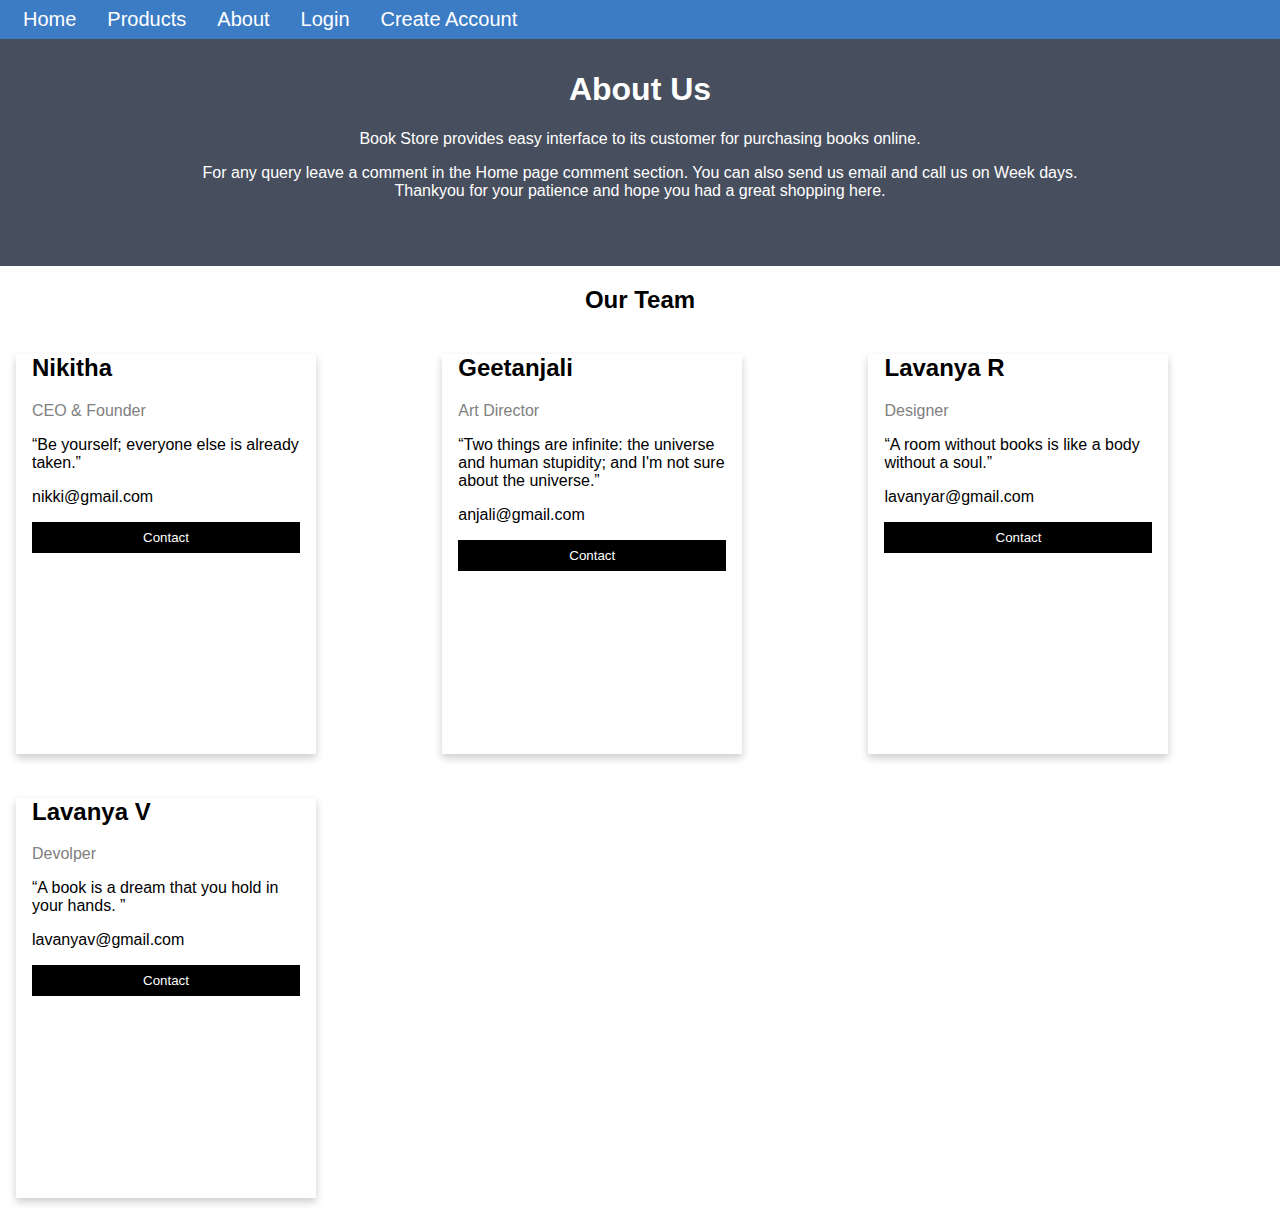
<file: BookStore/About.html>
<!DOCTYPE html>
<html>
<head>
<meta name="viewport" content="width=device-width, initial-scale=1">
<style>
body {
  font-family: Arial, Helvetica, sans-serif;
  margin: 0;
}

.navbar{
  display: flex;
  background-color:rgb(60, 124, 197);
  position: fixed;
  top:0;
  width: 100%;
  font-size: 20px;
}

.nav-right{
  text-align: right;
  float:right;
}

.nav-right li {
    display: inline;
    float: left;
    padding-left: 15px;
  }

  .nav-right li a {
    display: block;
    padding: 8px;
    text-decoration: none;
    color:white;
  }

  .nav-right  li ul {
    list-style-type: none;
    margin: 0;
    padding: 0;
    overflow: hidden;
    background-color: #333;
  }

  .nav-right li a:hover {
    background-color: rgb(31, 199, 106);
  }

  .nav-right .active {
    background-color: #04AA6D;
  }


html {
  box-sizing: border-box;
}

*, *:before, *:after {
  box-sizing: inherit;
}

.column {
  float: left;
  width: 33.3%;
  margin-bottom: 16px;
  padding: 0 8px;
}

.card {
  box-shadow: 0 4px 8px 0 rgba(0, 0, 0, 0.2);
  margin: 8px;
  width: 300px;
  height: 400px;
}

.about-section {
  padding: 50px;
  text-align: center;
  background-color: #474e5d;
  color: white;
}

.container {
  padding: 0 16px;
}

.container::after, .row::after {
  content: "";
  clear: both;
  display: table;
}

.title {
  color: grey;
}

.button {
  border: none;
  outline: 0;
  display: inline-block;
  padding: 8px;
  color: white;
  background-color: #000;
  text-align: center;
  cursor: pointer;
  width: 100%;
}

.button:hover {
  background-color: #555;
}

@media screen and (max-width: 650px) {
  .column {
    width: 100%;
    display: block;
  }
}
</style>
</head>
<body>
    <nav class="navbar">
        <div class="nav-right">
            <li><a href="index.html">Home</a></li>
            <li><a href="products.html">Products</a></li>
            <li><a href="About.html">About</a></li>
            <li><a href="login.html">Login</a></li>
            <li><a href="Register.html">Create Account</a></li>
        </div>
    </nav>

<div class="about-section">
  <h1>About Us </h1>
  <p>Book Store provides easy interface to its customer for purchasing books online.</p>
  <p>For any query leave a comment in the Home page comment section. You can also send us email and call us 
      on Week days. 
      <br>Thankyou for your patience and hope you had a great shopping here.
  </p>
</div>

<h2 style="text-align:center">Our Team</h2>
<div class="row">
  <div class="column">
    <div class="card">
      
      <div class="container">
        <h2>Nikitha</h2>
        <p class="title">CEO & Founder</p>
        <p>“Be yourself; everyone else is already taken.”</p>
        <p>nikki@gmail.com</p>
        <p><button class="button">Contact</button></p>
      </div>
    </div>
  </div>

  <div class="column">
    <div class="card">
       
      <div class="container">
        <h2>Geetanjali</h2>
        <p class="title">Art Director</p>
        <p>“Two things are infinite: the universe and human stupidity; and I'm not sure about the universe.”</p>
        <p>anjali@gmail.com</p>
        <p><button class="button">Contact</button></p>
      </div>
    </div>
  </div>
  
  <div class="column">
    <div class="card">
        
      <div class="container">
        <h2>Lavanya R</h2>
        <p class="title">Designer</p>
        <p>“A room without books is like a body without a soul.”</p>
        <p>lavanyar@gmail.com</p>
        <p><button class="button">Contact</button></p>
      </div>
    </div>
  </div>
  <div class="column">
    <div class="card">
      <div class="container">
        <h2>Lavanya V</h2>
        <p class="title">Devolper</p>
        <p>“A book is a dream that you hold in your hands. ”</p>
        <p>lavanyav@gmail.com</p>
        <p><button class="button">Contact</button></p>
      </div>
    </div>
  </div>
</div>

</body>
</html>
</file>
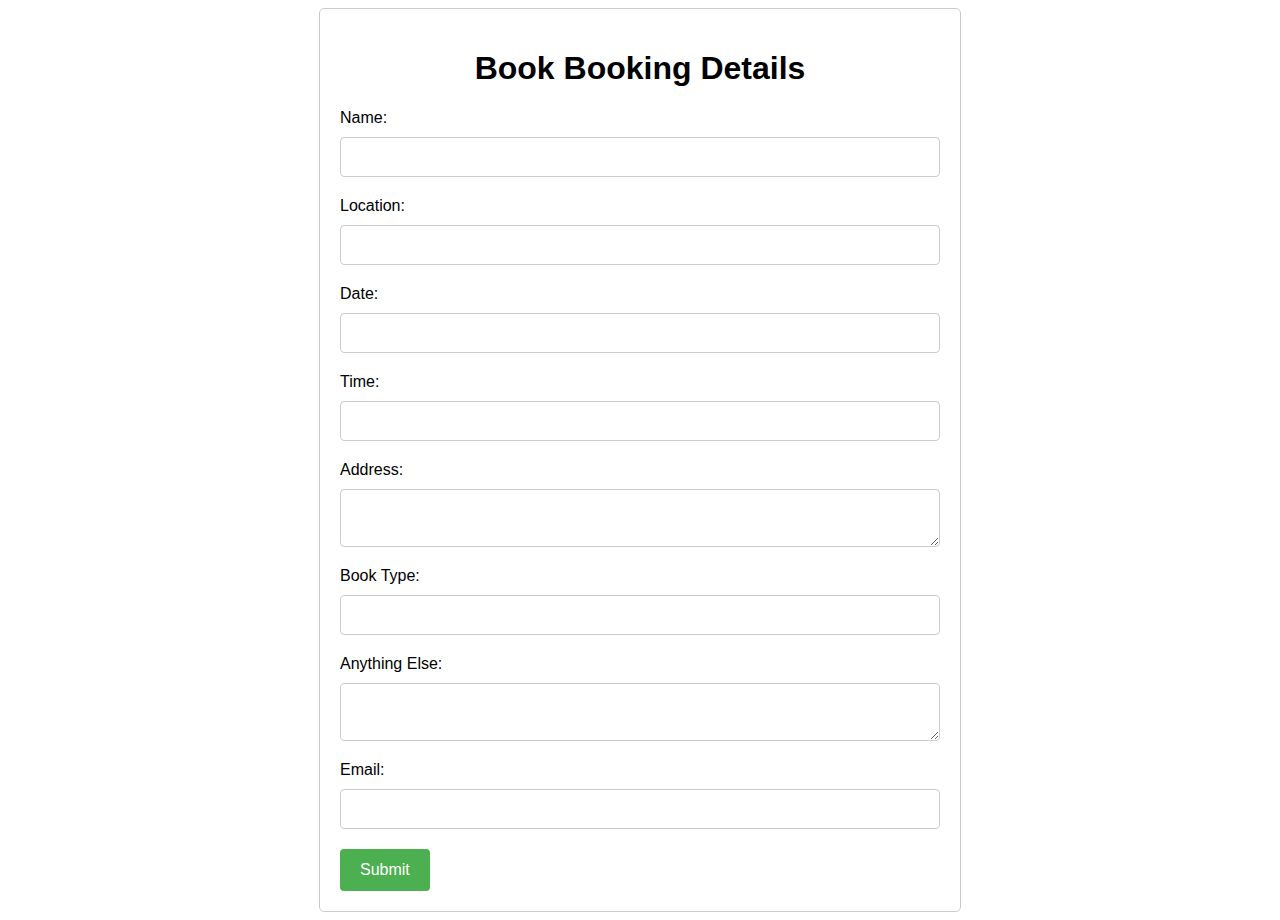
<file: BookStore/book booking.html>
<html>
  <head>
    <title>Book Booking Details</title>
    <style>
      
      form {
        max-width: 600px;
        margin: auto;
        padding: 20px;
        border: 1px solid #ccc;
        border-radius: 5px;
        font-family: Arial, sans-serif;
      }

      h1 {
        text-align: center;
      }

      label {
        display: block;
        margin-bottom: 10px;
      }

      input[type="text"],
      input[type="email"],
      textarea {
        width: 100%;
        padding: 10px;
        border: 1px solid #ccc;
        border-radius: 4px;
        box-sizing: border-box;
        margin-bottom: 20px;
        font-size: 16px;
        font-family: Arial, sans-serif;
      }

      input[type="submit"] {
        background-color: #4CAF50;
        color: white;
        padding: 12px 20px;
        border: none;
        border-radius: 4px;
        cursor: pointer;
        font-size: 16px;
      }

      input[type="submit"]:hover {
        background-color: #45a049;
      }
    </style>
  </head>
  <body>
    <form action="#" method="post">
      <h1>Book Booking Details</h1>
      <label for="name">Name:</label>
      <input type="text" id="name" name="name" required>

      <label for="location">Location:</label>
      <input type="text" id="location" name="location" required>

      <label for="date">Date:</label>
      <input type="text" id="date" name="date" required>

      <label for="time">Time:</label>
      <input type="text" id="time" name="time" required>

      <label for="address">Address:</label>
      <textarea id="address" name="address" required></textarea>

      <label for="book-type">Book Type:</label>
      <input type="text" id="book-type" name="book-type" required>

      <label for="anything-else">Anything Else:</label>
      <textarea id="anything-else" name="anything-else"></textarea>

      <label for="email">Email:</label>
      <input type="email" id="email" name="email" required>

      <input type="submit" value="Submit">
    </form>
  </body>
</html>
</file>
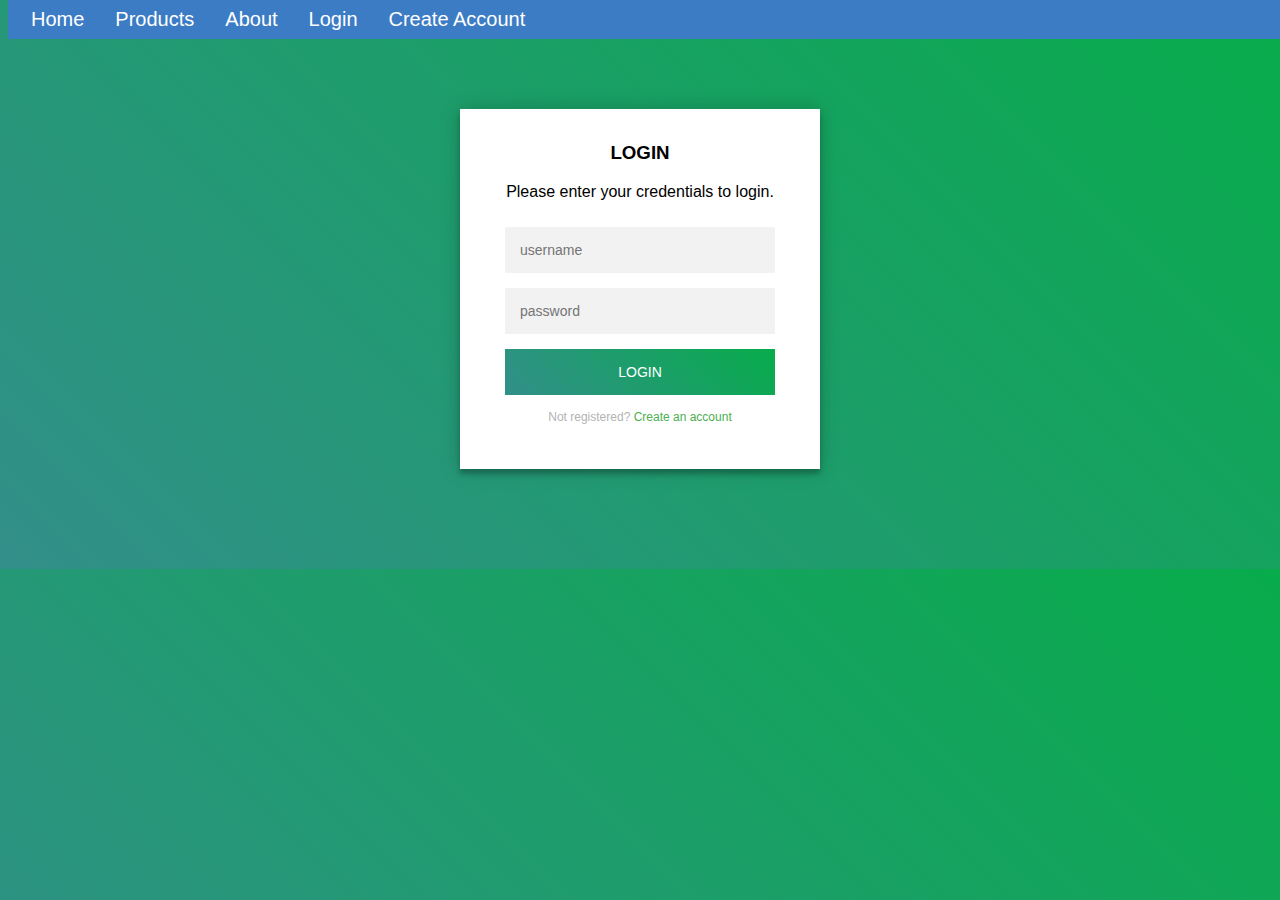
<file: BookStore/login.html>
<!DOCTYPE html>
<html>
<head>
  <title>Login Screen</title>
  <link rel="stylesheet" href="login.css">
</head>
<body>
  <nav class="navbar">
    <div class="nav-right">
      <li><a href="/index.html">Home</a></li>
      <li><a href="/products.html">Products</a></li>
      <li><a href="/About.html">About</a></li>
      <li><a href="/login.html">Login</a></li>
      <li><a href="/Register.html">Create Account</a></li>
    </div>
  </nav>
  <div class="login-page">
    <div class="form">
      <div class="login">
        <div class="login-header">
          <h3>LOGIN</h3>
          <p>Please enter your credentials to login.</p>
        </div>
      </div>
      <form class="login-form">
        <input type="text" placeholder="username"/>
        <input type="password" placeholder="password"/>
        <button>Login</button>
        <p class="message">Not registered? <a href="/Register.html">Create an account</a></p>
      </form>
    </div>
  </div>
</body>
</html>
</file>
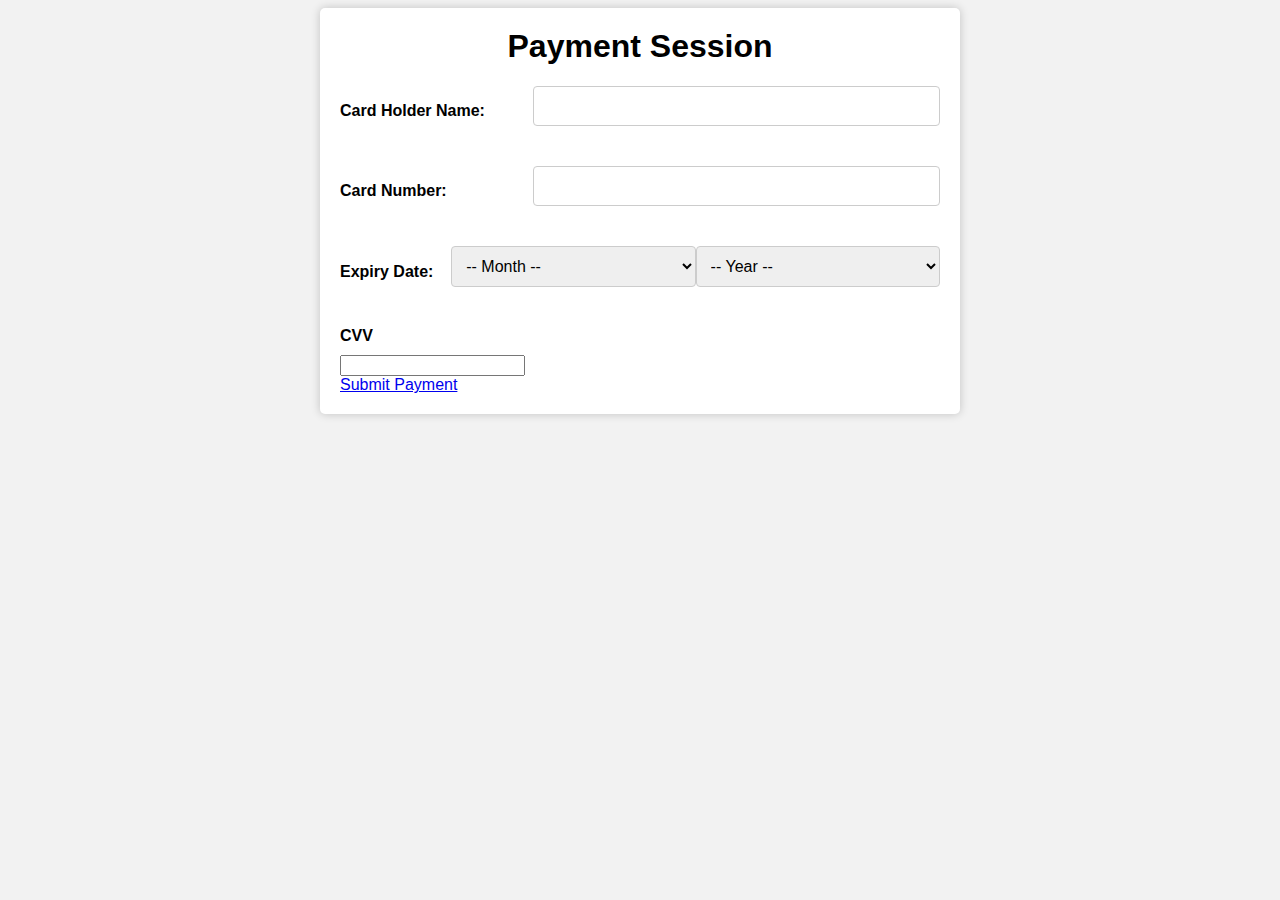
<file: BookStore/payment.html>
<!DOCTYPE html>
<html>
  <head>
    <title>Payment Session</title>
    <style>
      /* CSS for styling the payment session */
      body {
        background-color: #f2f2f2;
        font-family: Arial, sans-serif;
      }

      .payment-container {
        max-width: 600px;
        margin: auto;
        padding: 20px;
        background-color: #fff;
        border-radius: 5px;
        box-shadow: 0px 0px 10px rgba(0, 0, 0, 0.2);
      }

      h1 {
        text-align: center;
        margin-top: 0;
      }

      label {
        display: block;
        margin-bottom: 10px;
        font-weight: bold;
      }

      input[type="text"],
      input[type="email"],
      input[type="tel"],
      select {
        width: 100%;
        padding: 10px;
        border: 1px solid #ccc;
        border-radius: 4px;
        box-sizing: border-box;
        margin-bottom: 20px;
        font-size: 16px;
      }

      input[type="radio"] {
        margin-right: 10px;
      }

      .payment-row {
        display: flex;
        justify-content: space-between;
        align-items: center;
        margin-bottom: 20px;
      }

      .payment-row label {
        flex: 1;
      }

      .payment-row input[type="text"],
      .payment-row select {
        flex: 2;
      }

      .payment-button {
        display: block;
        margin: 20px auto;
        padding: 12px 20px;
        background-color: #4CAF50;
        color: #fff;
        border: none;
        border-radius: 4px;
        cursor: pointer;
        font-size: 16px;
      }

      .payment-button:hover {
        background-color: #45a049;
      }
    </style>
  </head>
  <body>
    <div class="payment-container">
      <h1>Payment Session</h1>
      <form action="#" method="post">
        <div class="payment-row">
          <label for="card-holder-name">Card Holder Name:</label>
          <input type="text" id="card-holder-name" name="card-holder-name" required>
        </div>

        <div class="payment-row">
          <label for="card-number">Card Number:</label>
          <input type="text" id="card-number" name="card-number" required>
        </div>

        <div class="payment-row">
          <label for="expiry-date">Expiry Date:</label>
          <select id="expiry-date" name="expiry-date" required>
            <option value="">-- Month --</option>
            <option value="01">January</option>
            <option value="02">February</option>
            <option value="03">March</option>
            <option value="04">April</option>
            <option value="05">May</option>
            <option value="06">June</option>
            <option value="07">July</option>
            <option value="08">August</option>
            <option value="09">September</option>
            <option value="10">October</option>
            <option value="11">November</option>
            <option value="12">December</option>
          </select>
          <select id="expiry-year" name="expiry-year" required>
            <option value="">-- Year --</option>
            <option value="01">2023</option>
            <option value="02">2024</option>
            <option value="03">2025</option>
            <option value="04">2026</option>
            <option value="05">2027</option>
            <option value="06">2028</option>
            <option value="07">2029</option>
            <option value="08">2030</option>
            <option value="09">2031</option>
            <option value="10">2032</option>
            <option value="11">2033</option>
            <option value="12">2034</option>
          </select>
    
		</div>
        <div>	
        <label for="cvv">CVV</label>
        <input type="number" id="cvv" name="cvv" required>
        </div>
        <div>
        
	  <right> <a href="thanku.html" class="btn">Submit Payment <i class="fa fa-arrow-right" aria-hidden="true"></i> </a></right>
      </form>
    </div>
  </body>
  </html>
</file>
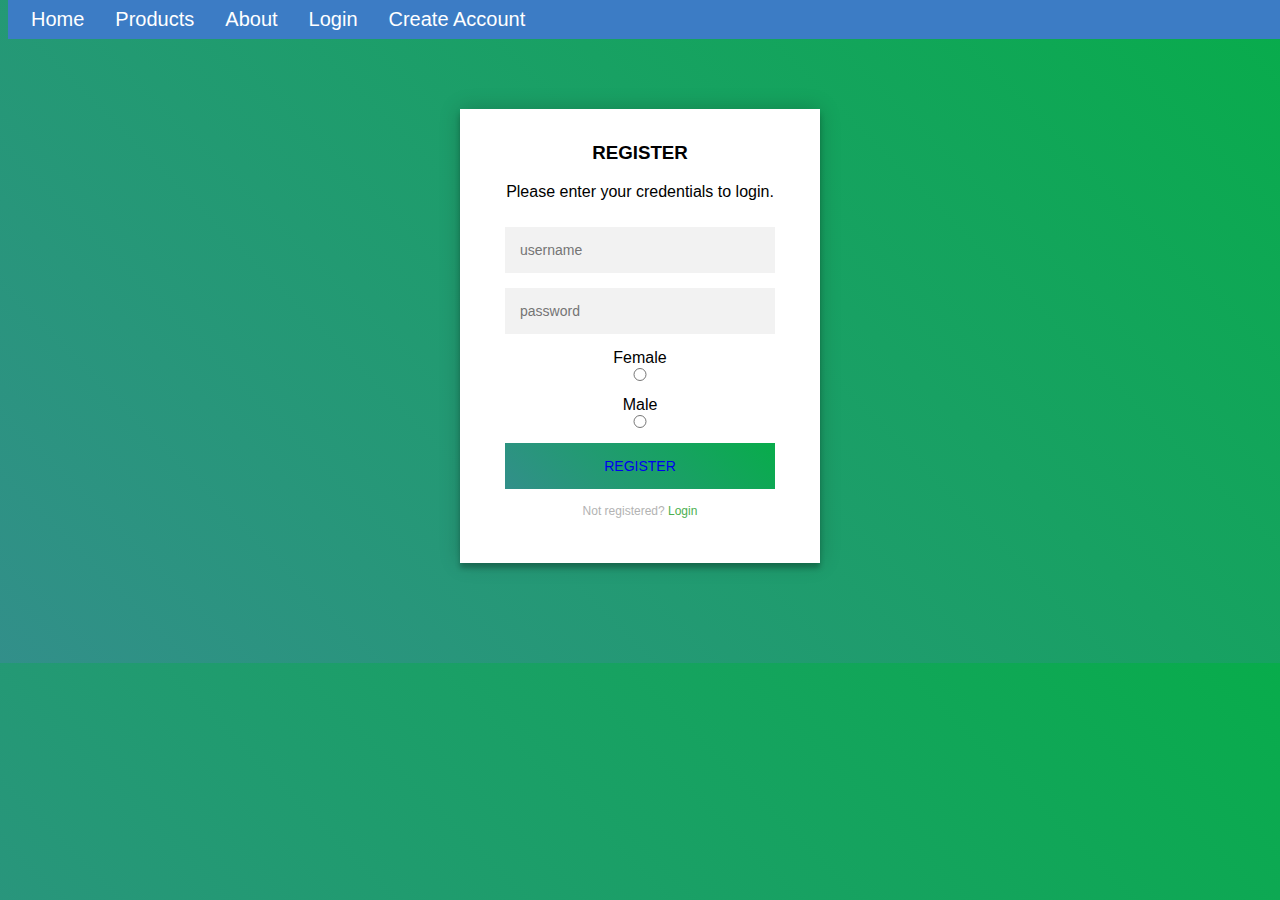
<file: BookStore/Register.html>
<!DOCTYPE html>
<html>
<head>
<link rel="stylesheet" href="login.css">
<title>Login Scree</title>
</head>
<body>
  <body>
    <nav class="navbar">
        <div class="nav-right">
            <li><a href="index.html">Home</a></li>
            <li><a href="products.html">Products</a></li>
            <li><a href="About.html">About</a></li>
            <li><a href="login.html">Login</a></li>
            <li><a href="Register.html">Create Account</a></li>
        </div>
    </nav>
    <div class="login-page">
      <div class="form">
        <div class="login">
          <div class="login-header">
            <h3>REGISTER</h3>
            <p>Please enter your credentials to login.</p>
          </div>
        </div>
        <form class="login-form">
          <input type="text" placeholder="username"/>
          <input type="password" placeholder="password"/>
           Female <input type="radio" name="female" value="female"/>
            Male<input type="radio"  name="male" value="male"/> 
          <button><a href="login.html" style="text-decoration: none;">Register</a></button>
          <p class="message">Not registered? <a href="login.html">Login</a></p>
        </form>
      </div>
    </div>
</body>
</body>
</html>
</file>
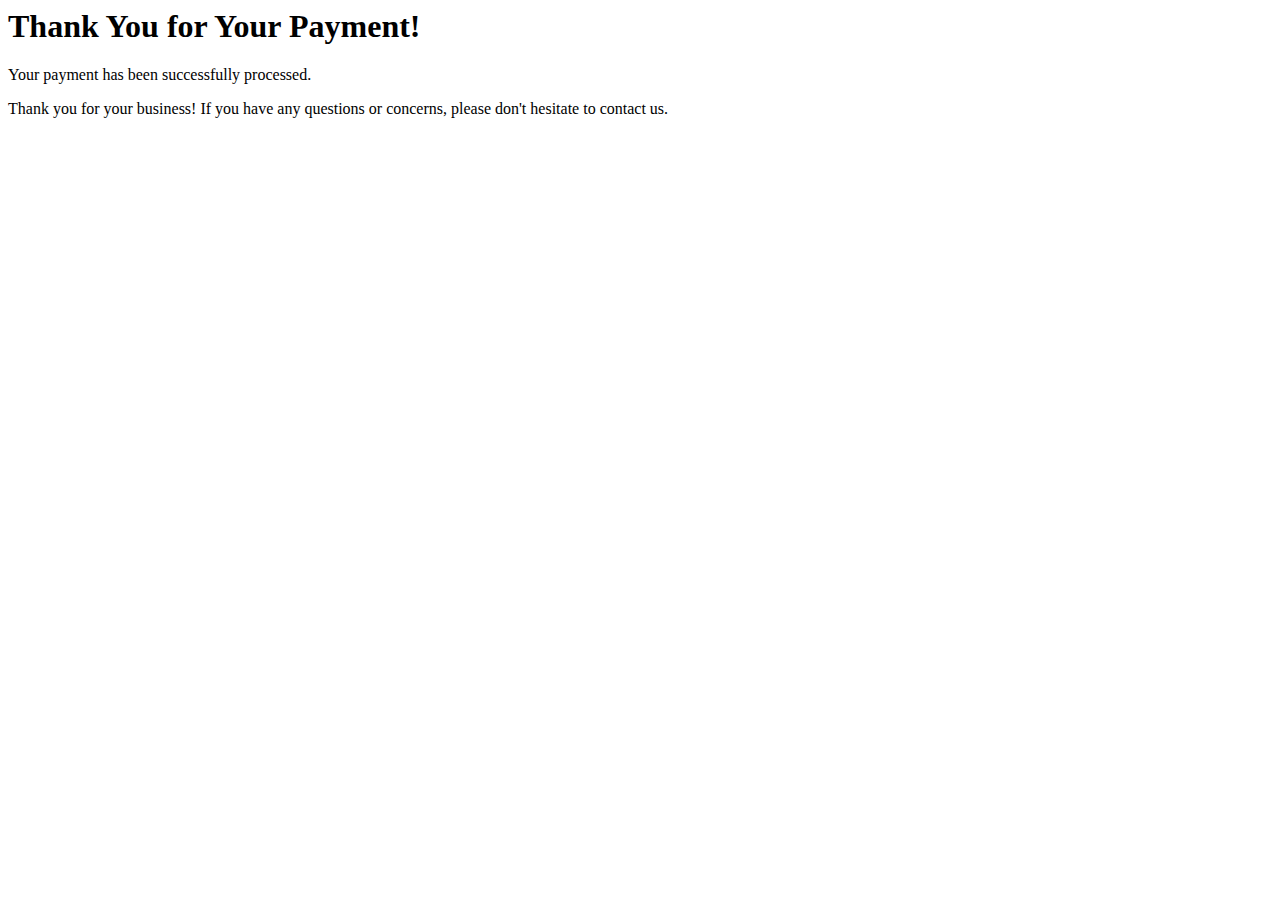
<file: BookStore/thanku.html>
<html>
    <head>
        <title>Thank You for Your Payment</title>
    </head>
    <body>
        <h1>Thank You for Your Payment!</h1>
        <p>Your payment has been successfully processed.</p>
        <p>Thank you for your business! If you have any questions or concerns, please don't hesitate to contact us.</p>
    </body>
 </html>
</file>
<file: BookStore/login.css>
.navbar{
    display: flex;
    background-color:rgb(60, 124, 197);
    position: fixed;
    top:0;
    width: 100%;
    font-size: 20px;
  }
  
  .nav-right{
    text-align: right;
    float:right;
  }
  
  .nav-right li {
      display: inline;
      float: left;
      padding-left: 15px;
    }
  
    .nav-right li a {
      display: block;
      padding: 8px;
      text-decoration: none;
      color:white;
    }
  
    .nav-right  li ul {
      list-style-type: none;
      margin: 0;
      padding: 0;
      overflow: hidden;
      background-color: #333;
    }
  
    .nav-right li a:hover {
      background-color: rgb(31, 199, 106);
    }
  
    .nav-right .active {
      background-color: #04AA6D;
    }

    /* main */
header .header{
  background-color: #fff;
  height: 45px;
}
header a img{
  width: 134px;
margin-top: 4px;
}
.login-page {
  width: 360px;
  padding: 8% 0 0;
  margin: auto;
}
.login-page .form .login{
  margin-top: -31px;
margin-bottom: 26px;
}
.form {
  position: relative;
  z-index: 1;
  background: #FFFFFF;
  max-width: 360px;
  margin: 0 auto 100px;
  padding: 45px;
  text-align: center;
  box-shadow: 0 0 20px 0 rgba(0, 0, 0, 0.2), 0 5px 5px 0 rgba(0, 0, 0, 0.24);
}
.form input {
  font-family: "Roboto", sans-serif;
  outline: 0;
  background: #f2f2f2;
  width: 100%;
  border: 0;
  margin: 0 0 15px;
  padding: 15px;
  box-sizing: border-box;
  font-size: 14px;
}
.form button {
  font-family: "Roboto", sans-serif;
  text-transform: uppercase;
  outline: 0;
  background-color: #328f8a;
  background-image: linear-gradient(45deg,#328f8a,#08ac4b);
  width: 100%;
  border: 0;
  padding: 15px;
  color: #FFFFFF;
  font-size: 14px;
  -webkit-transition: all 0.3 ease;
  transition: all 0.3 ease;
  cursor: pointer;
}
.form .message {
  margin: 15px 0 0;
  color: #b3b3b3;
  font-size: 12px;
}
.form .message a {
  color: #4CAF50;
  text-decoration: none;
}

.container {
  position: relative;
  z-index: 1;
  max-width: 300px;
  margin: 0 auto;
}

body {
  background-color: #328f8a;
  background-image: linear-gradient(45deg,#328f8a,#08ac4b);
  font-family: "Roboto", sans-serif;
  -webkit-font-smoothing: antialiased;
  -moz-osx-font-smoothing: grayscale;
}
</file>
